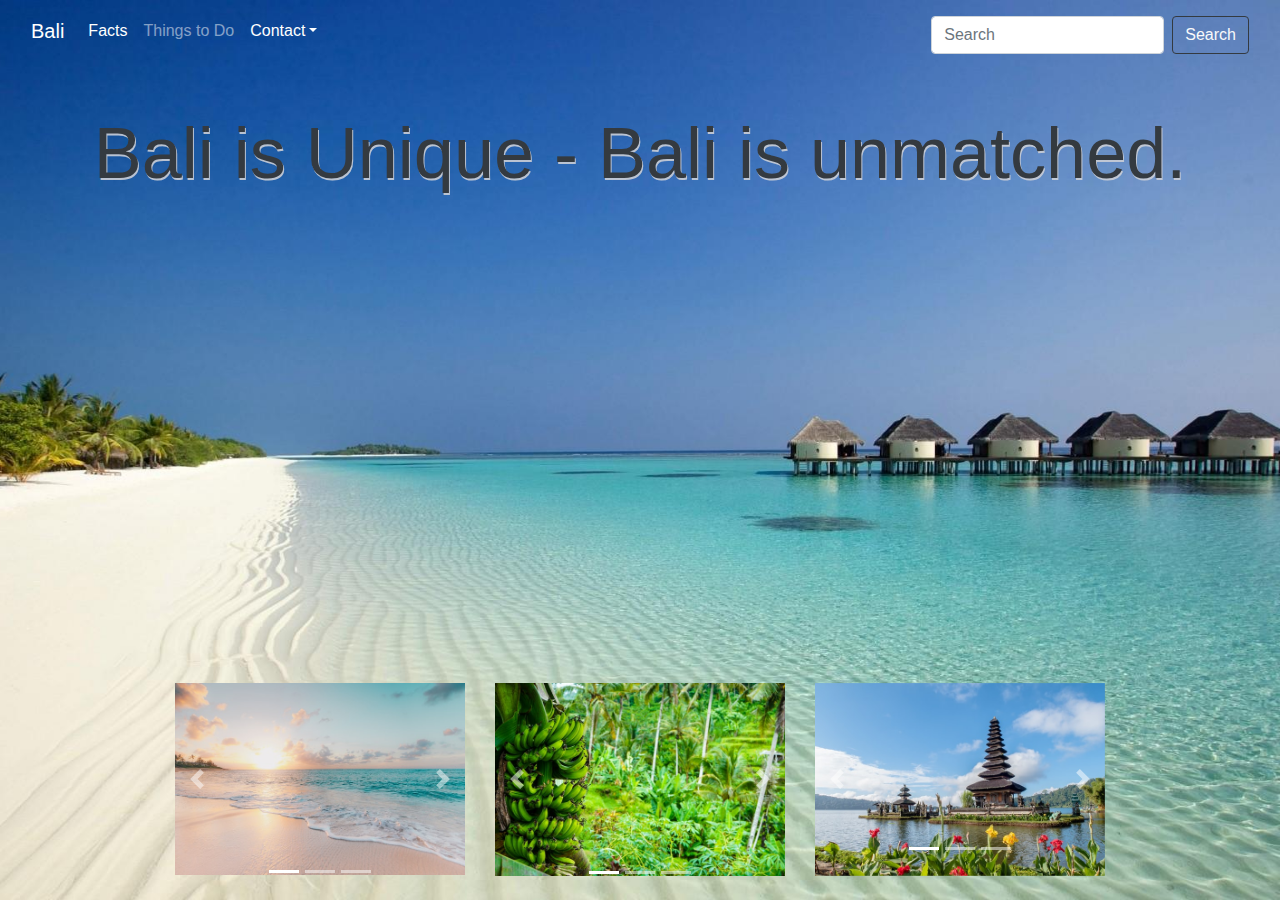
<file: index.html>
<!DOCTYPE html>
<html lang="en">
  <head>
    <meta charset="UTF-8" />
    <meta
      name="viewport"
      content="width=device-width, initial-scale=1. shrink-to-fit=no"
    />
    <title>Bali</title>
    <link rel="icon" href="images/coconut-tree.svg" />
    <link
      rel="stylesheet"
      href="https://stackpath.bootstrapcdn.com/bootstrap/4.5.2/css/bootstrap.min.css"
      integrity="sha384-JcKb8q3iqJ61gNV9KGb8thSsNjpSL0n8PARn9HuZOnIxN0hoP+VmmDGMN5t9UJ0Z"
      crossorigin="anonymous"
    />
    <link rel="stylesheet" href="style.css" />
  </head>
  <body style="height: 100vh">
    <main class="container-fluid d-flex flex-column" style="height: 100vh">
      <!-- navbar -->
      <nav class="navbar navbar-expand-sm">
        <a class="navbar-brand text-white" href="#">Bali</a>
        <ul class="navbar-nav mr-auto">
          <li class="nav-item">
            <a class="nav-link text-white" href="facts.html">Facts</a>
          </li>
          <li class="nav-item modal-li">
            <a
              class="nav-link text-white-50"
              data-toggle="modal"
              data-target="#myModal"
              >Things to Do</a
            >
          </li>
          <li class="nav-item dropdown">
            <a
              class="nav-link text-white dropdown-toggle"
              href="#"
              id="navbarDropdown"
              role="button"
              data-toggle="dropdown"
              aria-haspopup="true"
              aria-expanded="false"
              >Contact</a
            >
            <div class="dropdown-menu" aria-labelledby="navbarDropdown">
              <a class="dropdown-item" href="contact.html">About Bali</a>
              <div class="dropdown-divider"></div>
              <a class="dropdown-item" href="contact.html">About You</a>
            </div>
          </li>
        </ul>
        <form class="form-inline">
          <input
            class="form-control mr-sm-2 mt-2"
            type="search"
            placeholder="Search"
            aria-label="Search"
          />
          <button class="btn btn-outline-dark text-light mt-2" type="submit">
            Search
          </button>
        </form>
      </nav>
      <!-- end of navbar -->
      <header
        class="jumbotron-fluid text-dark justify-content-start mt-5 ml-auto mr-auto"
      >
        <h1>Bali is Unique - Bali is unmatched.</h1>
      </header>
      <!-- modal -->
      <section
        class="modal fade"
        style="width: 100%"
        data-backdrop="static"
        tabindex="-1"
        id="myModal"
        role="dialog"
      >
        >
        <div
          class="modal-dialog modal-dialog-scrollable modal-md"
          style="height: 85%"
          role="document"
        >
          <div class="modal-content">
            <div class="modal-header">
              <h6>Things to Do in Bali</h6>
              <button
                type="button"
                class="close"
                data-dismiss="modal"
                aria-label="Close"
              >
                <span aria-hidden="true">&times;</span>
              </button>
            </div>
            <!-- end of modal header -->

            <div class="modal-body">
              <p>
                The best things to do in Bali include not-to-be-missed cultural
                treasures and some of the most iconic landmarks and landscapes
                that you can find around this magical island. There are
                innumerable temples, historical sites, and spots of natural
                beauty spread across Bali’s 8 regencies, which were formerly
                kingdoms. From Bali’s scenic vistas to exotic cultural
                performances, this compilation of great things to see and do in
                Bali will help you discover the best the island has to offer. Go
                east to see the majestic 'mother temple' and magnificent royal
                water palaces or travel to the island’s lush interior where rice
                paddies offer scenic photo opportunities. Here are our TOP 15
                places you should visit:
              </p>
              <p>1. Tanah Lot Temple - Bali's iconic sea temple</p>
              <p>2. Uluwatu Temple - A temple high on a cliff</p>
              <p>3. Besakih Temple - The 'mother temple'</p>
              <p>4. Tegallalang Rice Terraces - Ubud's verdant valley</p>
              <p>5. Ubud Monkey Forest - Lush forest and animal sanctuary</p>
              <p>6. Ubud Art Market - Your source for arts and crafts</p>
              <p>7. Kintamani Scenic - mountain outlook</p>
              <p>8. Bali Safari and Marine Park - Go on a safari</p>
              <p>9. Jatiluwih Rice Terraces - A flowing sea of green</p>
              <p>10. Goa Gajah - Discover the 'elephant cave'</p>
              <p>11. Surfing in Bali - Ride world-class waves</p>
              <p>
                12. Bali seafood and sunset dining - Dine with your feet in the
                sand
              </p>
              <p>
                13. Partying in Kuta, Legian and Seminyak - Bali's nightlife
                hotspots
              </p>
              <p>14. Explore Bali's beaches - Find your own favorite coast</p>
              <p>
                15. Barong and Kris dance in Bali - Admire cultural spectacles
              </p>
            </div>
            <!-- end of modal body -->

            <div class="modal-footer">
              <button
                type="button"
                class="btn btn-secondary"
                data-dismiss="modal"
              >
                Close
              </button>

              <a href="contact.html" class="btn btn-link"> Contact Us</a>
            </div>
            <!-- end of modal footer -->
          </div>
        </div>
      </section>

      <!-- carousel -->
      <section class="row justify-content-center mt-auto">
        <div class="col-lg-3">
          <div id="indicators" class="carousel slide" data-ride="carousel">
            <ol class="carousel-indicators">
              <li
                data-target="#indicators"
                data-slide-to="0"
                class="active"
              ></li>
              <li data-target="#indicators" data-slide-to="1"></li>
              <li data-target="#indicators" data-slide-to="2"></li>
            </ol>
            <div class="carousel-inner">
              <div class="carousel-item active">
                <img
                  src="images/image(1).jpg"
                  class="d-block w-100"
                  alt="sandy
                beach sunrise"
                />
              </div>
              <div class="carousel-item">
                <img
                  src="images/image(2).jpg"
                  class="d-block w-100"
                  alt="waterfall"
                />
              </div>
              <div class="carousel-item">
                <img
                  src="images/image(3).jpg"
                  class="d-block w-100"
                  alt="monkey family"
                />
              </div>
              <a
                class="carousel-control-prev"
                href="#indicators"
                role="button"
                data-slide="prev"
              >
                <span
                  class="carousel-control-prev-icon"
                  aria-hidden="true"
                ></span>
                <span class="sr-only">Previous</span>
              </a>
              <a
                class="carousel-control-next"
                href="#indicators"
                role="button"
                data-slide="next"
              >
                <span
                  class="carousel-control-next-icon"
                  aria-hidden="true"
                ></span>
                <span class="sr-only">Next</span>
              </a>
            </div>
            <br />
          </div>
        </div>
        <div class="col-lg-3">
          <div id="indicators-two" class="carousel slide" data-ride="carousel">
            <ol class="carousel-indicators">
              <li
                data-target="#indicators-two"
                data-slide-to="0"
                class="active"
              ></li>
              <li data-target="#indicators-two" data-slide-to="1"></li>
              <li data-target="#indicators-two" data-slide-to="2"></li>
            </ol>
            <div class="carousel-inner">
              <div class="carousel-item active">
                <img
                  src="images/image(11).jpg"
                  class="d-block w-100"
                  alt="unripe unpicked bananas in a tree"
                />
              </div>
              <div class="carousel-item">
                <img
                  src="images/image(18).jpg"
                  class="d-block w-100"
                  alt="The Gates of Heaven monument"
                />
              </div>
              <div class="carousel-item">
                <img
                  src="images/image(34).jpg"
                  class="d-block w-100"
                  alt="cove beach surrounded with rock walls"
                />
              </div>
              <a
                class="carousel-control-prev"
                href="#indicators-two"
                role="button"
                data-slide="prev"
              >
                <span
                  class="carousel-control-prev-icon"
                  aria-hidden="true"
                ></span>
                <span class="sr-only">Previous</span>
              </a>
              <a
                class="carousel-control-next"
                href="#indicators-two"
                role="button"
                data-slide="next"
              >
                <span
                  class="carousel-control-next-icon"
                  aria-hidden="true"
                ></span>
                <span class="sr-only">Next</span>
              </a>
            </div>
            <br />
          </div>
        </div>
        <div class="col-lg-3">
          <div
            id="indicators-three"
            class="carousel slide"
            data-ride="carousel"
          >
            <ol class="carousel-indicators">
              <li
                data-target="#indicators-three"
                data-slide-to="0"
                class="active"
              ></li>
              <li data-target="#indicators-three" data-slide-to="1"></li>
              <li data-target="#indicators-three" data-slide-to="2"></li>
            </ol>
            <div class="carousel-inner">
              <div class="carousel-item active">
                <img
                  src="images/image(21).jpg"
                  class="d-block w-100"
                  alt="Balinese temple"
                />
              </div>
              <div class="carousel-item">
                <img
                  src="images/image(22).jpg"
                  class="d-block w-100"
                  alt="sunset"
                />
              </div>
              <div class="carousel-item">
                <img
                  src="images/image(29).jpg"
                  class="d-block w-100"
                  alt="waves"
                />
              </div>
              <a
                class="carousel-control-prev"
                href="#indicators-three"
                role="button"
                data-slide="prev"
              >
                <span
                  class="carousel-control-prev-icon"
                  aria-hidden="true"
                ></span>
                <span class="sr-only">Previous</span>
              </a>
              <a
                class="carousel-control-next"
                href="#indicators-three"
                role="button"
                data-slide="next"
              >
                <span
                  class="carousel-control-next-icon"
                  aria-hidden="true"
                ></span>
                <span class="sr-only">Next</span>
              </a>
            </div>
          </div>
        </div>
      </section>
      <!-- end of carousel -->
    </main>
    <script
      src="https://code.jquery.com/jquery-3.5.1.slim.min.js"
      integrity="sha384-DfXdz2htPH0lsSSs5nCTpuj/zy4C+OGpamoFVy38MVBnE+IbbVYUew+OrCXaRkfj"
      crossorigin="anonymous"
    ></script>
    <script
      src="https://cdn.jsdelivr.net/npm/popper.js@1.16.1/dist/umd/popper.min.js"
      integrity="sha384-9/reFTGAW83EW2RDu2S0VKaIzap3H66lZH81PoYlFhbGU+6BZp6G7niu735Sk7lN"
      crossorigin="anonymous"
    ></script>
    <script
      src="https://stackpath.bootstrapcdn.com/bootstrap/4.5.2/js/bootstrap.min.js"
      integrity="sha384-B4gt1jrGC7Jh4AgTPSdUtOBvfO8shuf57BaghqFfPlYxofvL8/KUEfYiJOMMV+rV"
      crossorigin="anonymous"
    ></script>
    <script type="text/javascript">
      $(window).on("load", function () {
        $("#myModal").modal("show");
      });
    </script>
  </body>
</html>
</file>
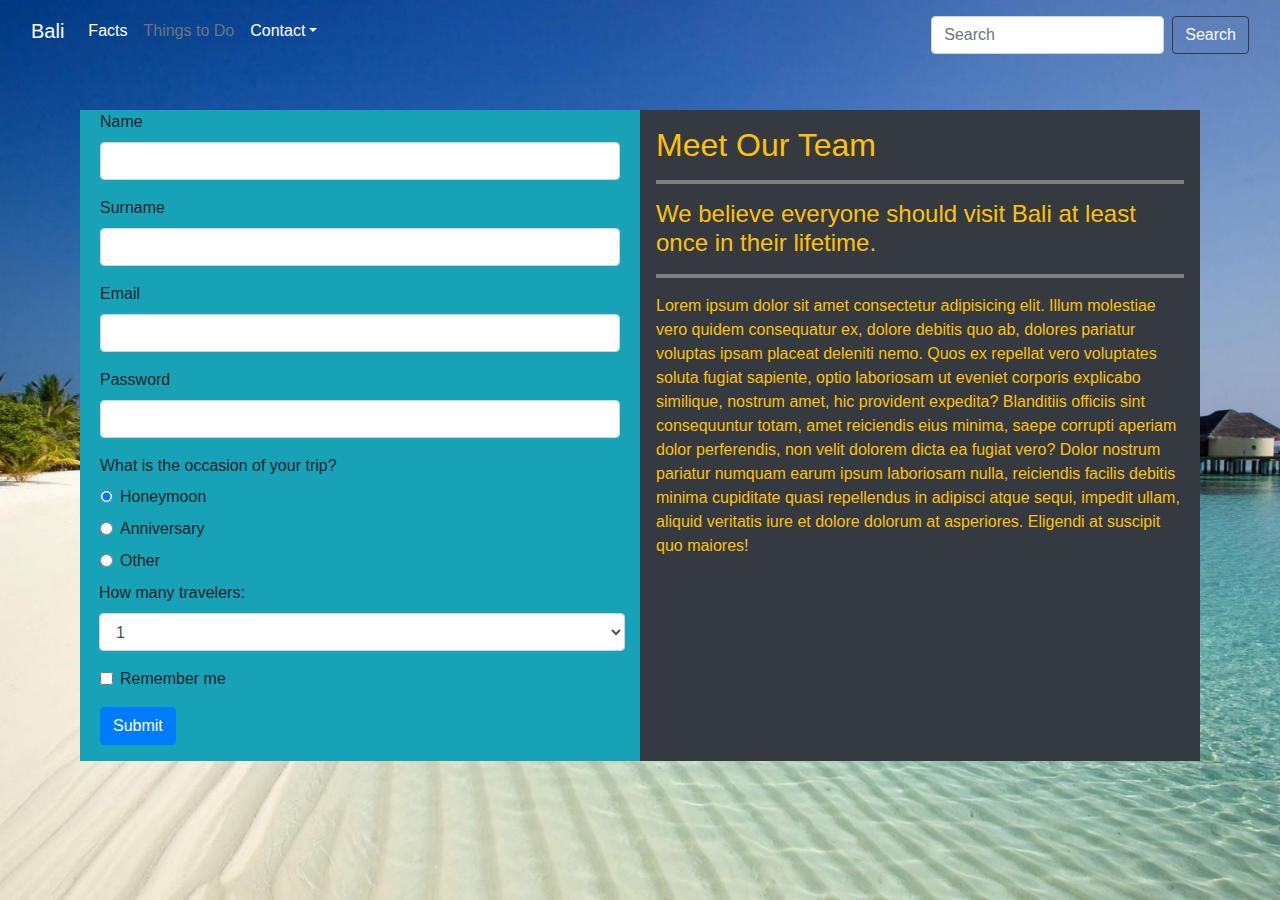
<file: contact.html>
<!DOCTYPE html>
<html lang="en">
  <head>
    <meta charset="UTF-8" />
    <meta
      name="viewport"
      content="width=device-width, initial-scale=1. shrink-to-fit=no"
    />
    <title>Bali - contact</title>
    <link rel="icon" href="images/coconut-tree.svg" />
    <link
      rel="stylesheet"
      href="https://stackpath.bootstrapcdn.com/bootstrap/4.5.2/css/bootstrap.min.css"
      integrity="sha384-JcKb8q3iqJ61gNV9KGb8thSsNjpSL0n8PARn9HuZOnIxN0hoP+VmmDGMN5t9UJ0Z"
      crossorigin="anonymous"
    />
    <link rel="stylesheet" href="style.css" />
  </head>
  <body>
    <main class="container-fluid">
      <!-- navbar -->
      <nav class="navbar navbar-expand-sm">
        <a class="navbar-brand text-white" href="index.html">Bali</a>
        <ul class="navbar-nav mr-auto">
          <li class="nav-item">
            <a class="nav-link text-white" href="facts.html">Facts</a>
          </li>
          <li class="nav-item modal-li">
            <a
              class="nav-link disabled"
              data-toggle="modal"
              data-target="#myModal"
              >Things to Do</a
            >
          </li>
          <li class="nav-item dropdown">
            <a
              class="nav-link text-white dropdown-toggle"
              href="#"
              id="navbarDropdown"
              role="button"
              data-toggle="dropdown"
              aria-haspopup="true"
              aria-expanded="false"
              >Contact</a
            >
            <div class="dropdown-menu" aria-labelledby="navbarDropdown">
              <a class="dropdown-item" href="contact.html">About Bali</a>
              <div class="dropdown-divider"></div>
              <a class="dropdown-item" href="contact.html">About You</a>
            </div>
          </li>
        </ul>
        <form class="form-inline">
          <input
            class="form-control mr-sm-2 mt-2"
            type="search"
            placeholder="Search"
            aria-label="Search"
          />
          <button class="btn btn-outline-dark text-light mt-2" type="submit">
            Search
          </button>
        </form>
      </nav>
      <!-- end of navbar -->

      <section class="container">
        <article class="form-row justify-content-center mt-5">
          <!-- form -->
          <section class="col-md-6 bg-info">
            <div class="col-sm-12">
              <form>
                <div class="form-group">
                  <label for="TextName">Name</label>
                  <input
                    id="TextName"
                    type="text"
                    name="Name"
                    class="form-control"
                  />
                </div>
                <div class="form-group">
                  <label for="TextSurname">Surname</label>
                  <input id="TextSurname" type="text" class="form-control" />
                </div>
                <div class="form-group">
                  <label for="Email">Email</label>
                  <input id="Email" type="email" class="form-control" />
                </div>
                <div class="form-group">
                  <label for="Pass">Password</label>
                  <input id="Pass" type="password" class="form-control" />
                </div>
                <fieldset class="checkbox pl-1">
                  <legend class="col-form-label ml-n1 pt-0">
                    What is the occasion of your trip?
                  </legend>
                  <div class="form-check pl-3">
                    <input
                      class="form-check-input"
                      type="radio"
                      name="radio-btn"
                      id="radio1"
                      value="option1"
                      checked
                    />
                    <label class="form-check-label" for="radio1">
                      Honeymoon
                    </label>
                  </div>
                  <div class="form-check pl-3 pt-2">
                    <input
                      class="form-check-input"
                      type="radio"
                      name="radio-btn"
                      id="radio2"
                      value="option2"
                    />
                    <label class="form-check-label" for="radio2">
                      Anniversary
                    </label>
                  </div>
                  <div class="form-check pl-3 pt-2">
                    <input
                      class="form-check-input"
                      type="radio"
                      name="radio-btn"
                      id="radio3"
                      value="option3"
                    />
                    <label class="form-check-label" for="radio3"> Other </label>
                  </div>
                  <div class="form-row pt-2">
                    <label for="select">How many travelers:</label>
                    <select class="selectpicker form-control" id="select">
                      <option value="1">1</option>
                      <option value="2">2</option>
                      <option value="3">3</option>
                    </select>
                  </div>
                  <div class="form-group row pt-3">
                    <div class="col-sm-4">
                      <div class="form-check pl-3">
                        <input
                          class="form-check-input"
                          type="checkbox"
                          id="check"
                        />
                        <label class="form-check-label" for="check">
                          Remember me
                        </label>
                      </div>
                    </div>
                  </div>
                  <div class="form-group row">
                    <div class="col-sm-10">
                      <button type="submit" class="btn btn-primary ml-n1">
                        Submit
                      </button>
                    </div>
                  </div>
                </fieldset>
              </form>
            </div>
            <!-- end of form -->
          </section>
          <section class="col-md-6 container-md bg-dark text-warning p-3">
            <h2>Meet Our Team</h2>
            <hr class="bg-warning" style="border: 2px solid" />
            <h4>
              We believe everyone should visit Bali at least once in their
              lifetime.
            </h4>
            <hr class="bg-warning" style="border: 2px solid" />
            <p>
              Lorem ipsum dolor sit amet consectetur adipisicing elit. Illum
              molestiae vero quidem consequatur ex, dolore debitis quo ab,
              dolores pariatur voluptas ipsam placeat deleniti nemo. Quos ex
              repellat vero voluptates soluta fugiat sapiente, optio laboriosam
              ut eveniet corporis explicabo similique, nostrum amet, hic
              provident expedita? Blanditiis officiis sint consequuntur totam,
              amet reiciendis eius minima, saepe corrupti aperiam dolor
              perferendis, non velit dolorem dicta ea fugiat vero? Dolor nostrum
              pariatur numquam earum ipsum laboriosam nulla, reiciendis facilis
              debitis minima cupiditate quasi repellendus in adipisci atque
              sequi, impedit ullam, aliquid veritatis iure et dolore dolorum at
              asperiores. Eligendi at suscipit quo maiores!
            </p>
            <br />
            <br />
            <br />
          </section>
        </article>
      </section>
    </main>
    <script
      src="https://code.jquery.com/jquery-3.5.1.slim.min.js"
      integrity="sha384-DfXdz2htPH0lsSSs5nCTpuj/zy4C+OGpamoFVy38MVBnE+IbbVYUew+OrCXaRkfj"
      crossorigin="anonymous"
    ></script>
    <script
      src="https://cdn.jsdelivr.net/npm/popper.js@1.16.1/dist/umd/popper.min.js"
      integrity="sha384-9/reFTGAW83EW2RDu2S0VKaIzap3H66lZH81PoYlFhbGU+6BZp6G7niu735Sk7lN"
      crossorigin="anonymous"
    ></script>
    <script
      src="https://stackpath.bootstrapcdn.com/bootstrap/4.5.2/js/bootstrap.min.js"
      integrity="sha384-B4gt1jrGC7Jh4AgTPSdUtOBvfO8shuf57BaghqFfPlYxofvL8/KUEfYiJOMMV+rV"
      crossorigin="anonymous"
    ></script>
  </body>
</html>
</file>
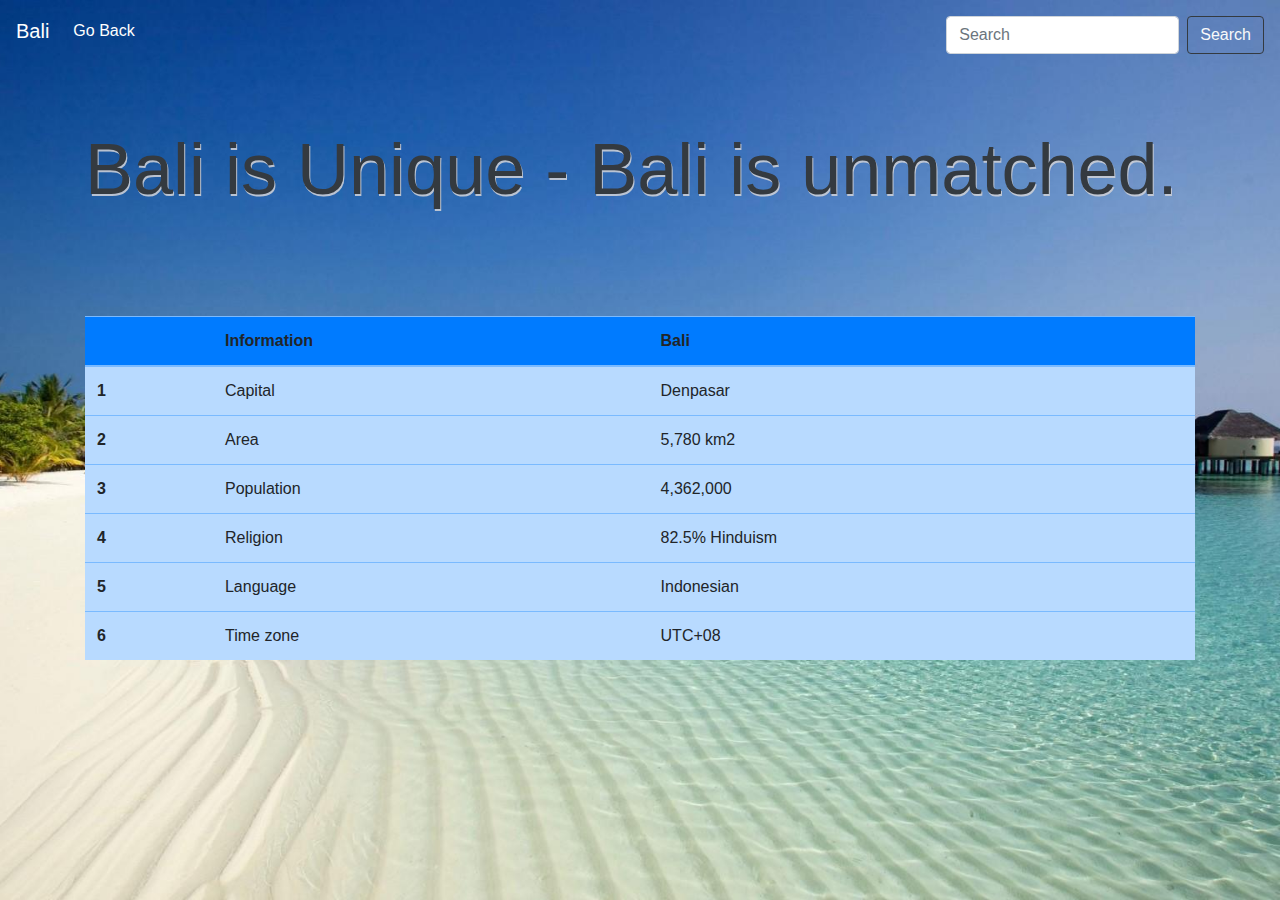
<file: facts.html>
<!DOCTYPE html>
<html lang="en">
  <head>
    <meta charset="UTF-8" />
    <meta
      name="viewport"
      content="width=device-width, initial-scale=1. shrink-to-fit=no"
    />
    <title>Bali facts</title>
    <link rel="icon" href="images/coconut-tree.svg" />
    <link
      rel="stylesheet"
      href="https://stackpath.bootstrapcdn.com/bootstrap/4.5.2/css/bootstrap.min.css"
      integrity="sha384-JcKb8q3iqJ61gNV9KGb8thSsNjpSL0n8PARn9HuZOnIxN0hoP+VmmDGMN5t9UJ0Z"
      crossorigin="anonymous"
    />

    <link rel="stylesheet" href="style.css" />
  </head>
  <body>
    <nav class="navbar navbar-expand-sm">
      <a class="navbar-brand text-white" href="#">Bali</a>
      <ul class="navbar-nav mr-auto">
        <li class="nav-item">
          <a class="nav-link text-white" href="index.html">Go Back</a>
        </li>
      </ul>
      <form class="form-inline">
        <input
          class="form-control mr-sm-2 mt-2"
          type="search"
          placeholder="Search"
          aria-label="Search"
        />
        <button class="btn btn-outline-dark text-light mt-2" type="submit">
          Search
        </button>
      </form>
    </nav>
    <!-- end of navbar -->
    <main class="container">
      <header class="jumbotron jumbotron-fluid text-dark">
        <h1>Bali is Unique - Bali is unmatched.</h1>
      </header>
      <!-- table -->
      <section>
        <table class="table table-primary table-hover justify-content-end">
          <thead>
            <tr>
              <th class="bg-primary" scope="col"></th>
              <th class="bg-primary" scope="col">Information</th>
              <th class="bg-primary" scope="col">Bali</th>
            </tr>
          </thead>
          <tbody>
            <tr>
              <th scope="row">1</th>
              <td>Capital</td>
              <td>Denpasar</td>
            </tr>
            <tr>
              <th scope="row">2</th>
              <td>Area</td>
              <td>5,780 km2</td>
            </tr>
            <tr>
              <th scope="row">3</th>
              <td>Population</td>
              <td>4,362,000</td>
            </tr>
            <tr>
              <th scope="row">4</th>
              <td>Religion</td>
              <td>82.5% Hinduism</td>
            </tr>
            <tr>
              <th scope="row">5</th>
              <td>Language</td>
              <td>Indonesian</td>
            </tr>
            <tr>
              <th scope="row">6</th>
              <td>Time zone</td>
              <td>UTC+08</td>
            </tr>
          </tbody>
        </table>
      </section>
    </main>
  </body>
</html>
</file>
<file: style.css>
body {
  background: url(images/background.jpg) no-repeat fixed center;
  background-size: cover;
}
.jumbotron {
  background: none;
}
h1 {
  font-size: 72px;
  text-shadow: 1px 2px rgba(203, 206, 214, 0.897);
  word-break: break-all;
}
.modal-li {
  cursor: pointer;
}
.modal-body {
  -ms-overflow-style: none; /* Internet Explorer 10+ */
  scrollbar-width: none; /* Firefox */
}
.modal-body::-webkit-scrollbar {
  display: none; /* Safari and Chrome */
}
</file>
